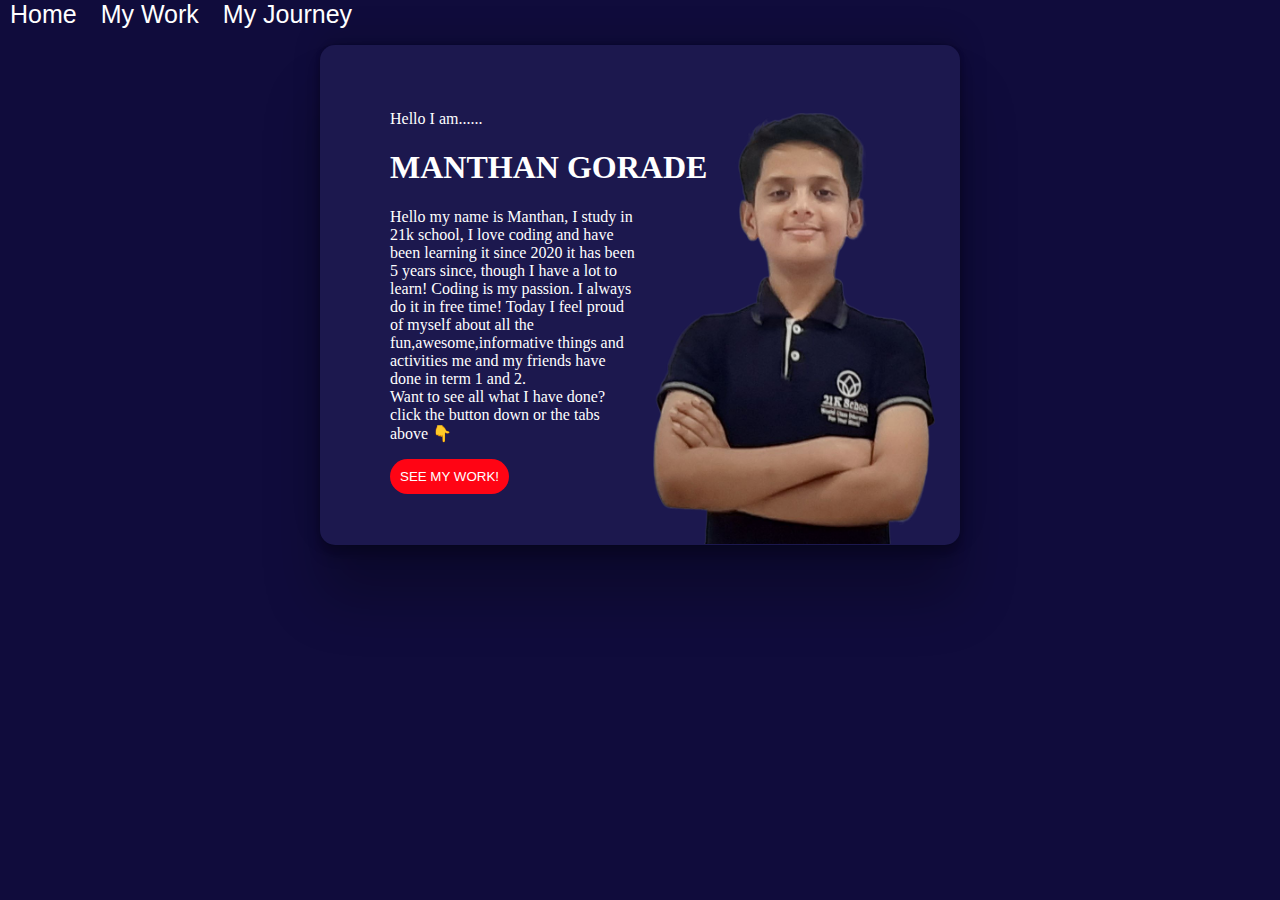
<file: index.html>
<!DOCTYPE html>
<html lang="en">
<head>
    <meta charset="UTF-8">
    <meta name="viewport" content="width=device-width, initial-scale=1.0">
    <title>MY SLC</title>
    <link rel="stylesheet" href="style.css">
</head>
<body>
    <div class="navbar">
    <a class="links" href="index.html">Home</a>
    <a class="links" href="MyWork.html">My Work</a>
    <a class="links" href="Journey.html">My Journey</a>
    </div>
    <div class="MainDiv">
    <div class="AboutMe">
        <p style="color: white;">Hello I am......</p>
        <h1 style="color: white;">MANTHAN GORADE</h1>
        <p class="introtext">Hello my name is Manthan, I study in 21k school, I love coding and have been learning it since 2020 it has been 5 years since, though I have a lot to learn!
            Coding is my passion. I always do it in free time!
            Today I feel proud of myself about all the fun,awesome,informative things and activities me and my friends have done in term 1 and 2. <br>
            Want to see all what I have done? click the button down or the tabs above 👇
        </p>
        <a href="MyWork.html" ><button id="MyWorkbtn">SEE MY WORK!</button></a>
    </div>
    <img height="450px" width="325px" id="MyImage" src="images/MyPhoto.png" alt="My picture">
    </div>
</body>
</html>
</file>
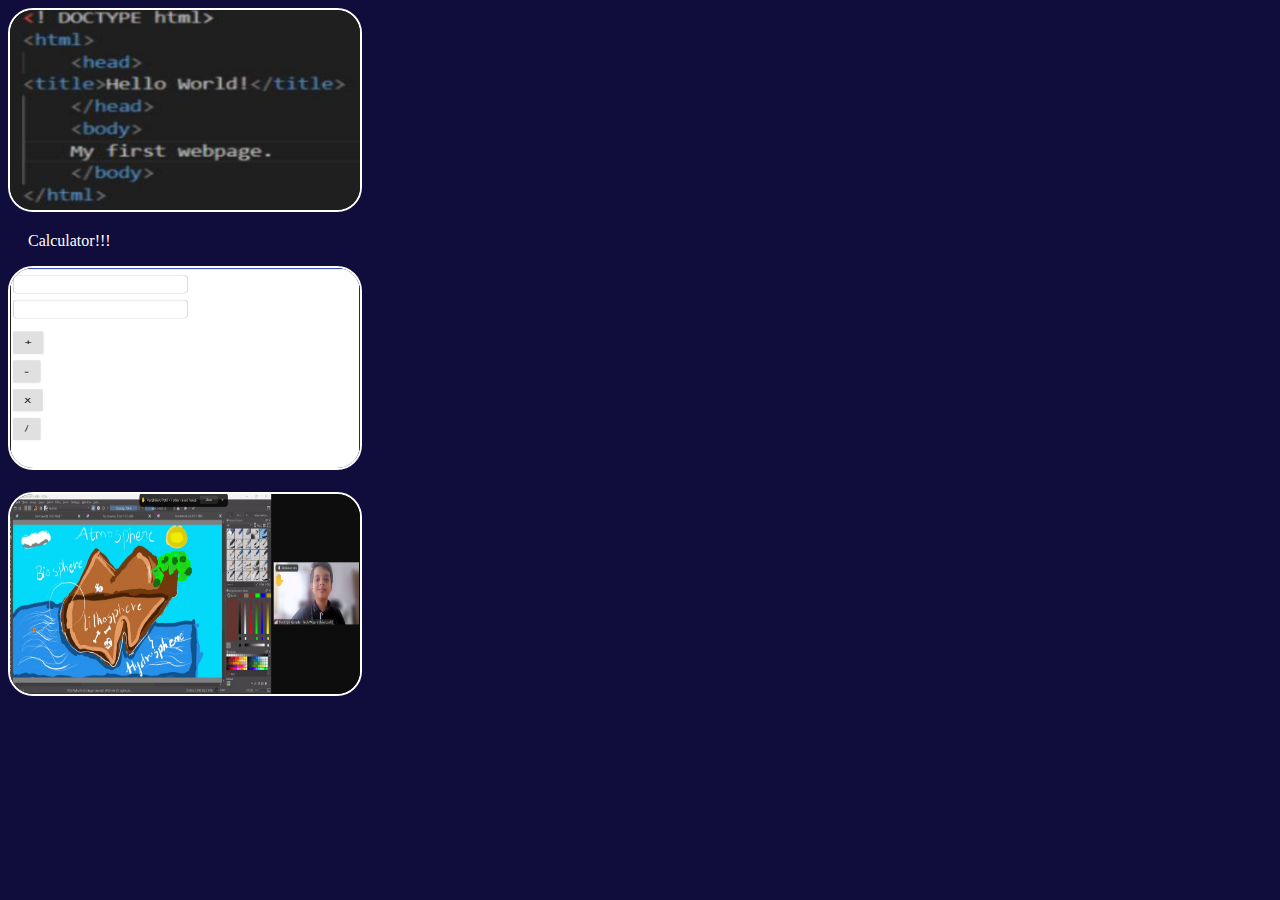
<file: Coth.html>
<!DOCTYPE html>
<html lang="en">
<head>
    <meta charset="UTF-8">
    <meta name="viewport" content="width=device-width, initial-scale=1.0">
    <title>Coth</title>
</head>
<body style="background-color: rgb(16,12,60);">
    <style>
        .textstyle{
            border: solid 2.5px white;
            border-radius: 25px;
            height:"200px";
            width: "350px";
        }
    </style>
    <img class="textstyle" height="200px" width="350px" src="images/Coth Activity.png" alt="First bit of code while learning html">
    <br>
    <p style="color: white; margin-left: 20px;">Calculator!!!</p>
    <img class="textstyle" height="200px" width="350px" src="images/calculatorpic.png" alt="">
    <br><br>
    <img class="textstyle" height="200px" width="350px" src="images/KritaART.jpg" alt="">
</body>
</html>
</file>
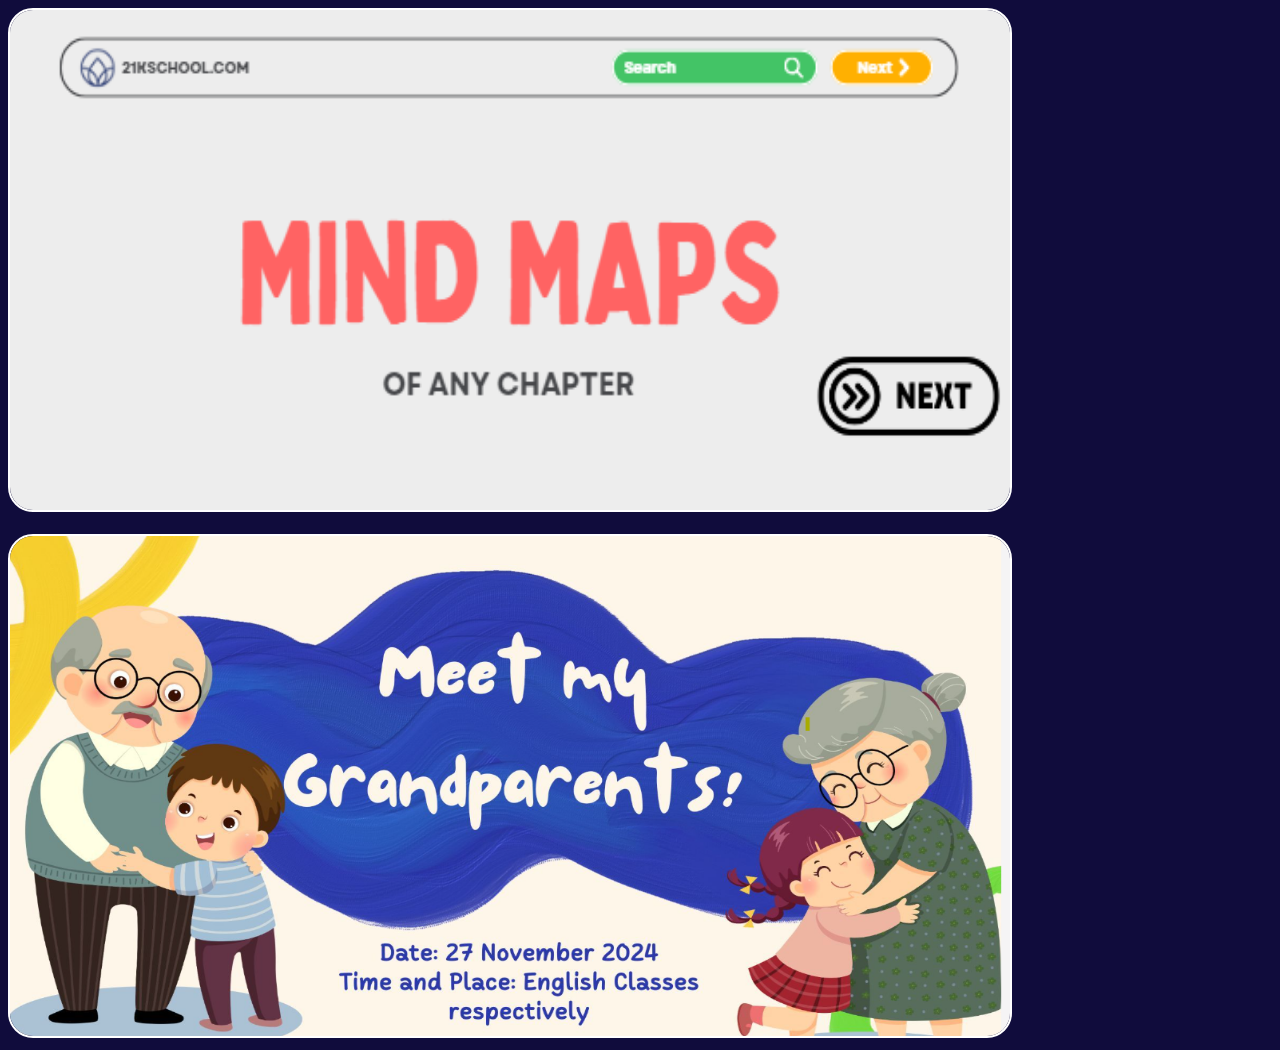
<file: English.html>
<!DOCTYPE html>
<html lang="en">
<head>
    <meta charset="UTF-8">
    <meta name="viewport" content="width=device-width, initial-scale=1.0">
    <title>English</title>
</head>
<body style="background-color: rgb(16,12,60);">
    <style>
    .imagestyle{
        border: solid 2.5px white;
        border-radius: 25px;
        height: 500px;
        width: 1000px;
    }
    </style>
    <img class="imagestyle" src="images/English MindMaps.png" alt="">
    <br><br>
    <img class="imagestyle" src="images/EnglishMeetmygranny.png" alt="">
</body>
</html>
</file>
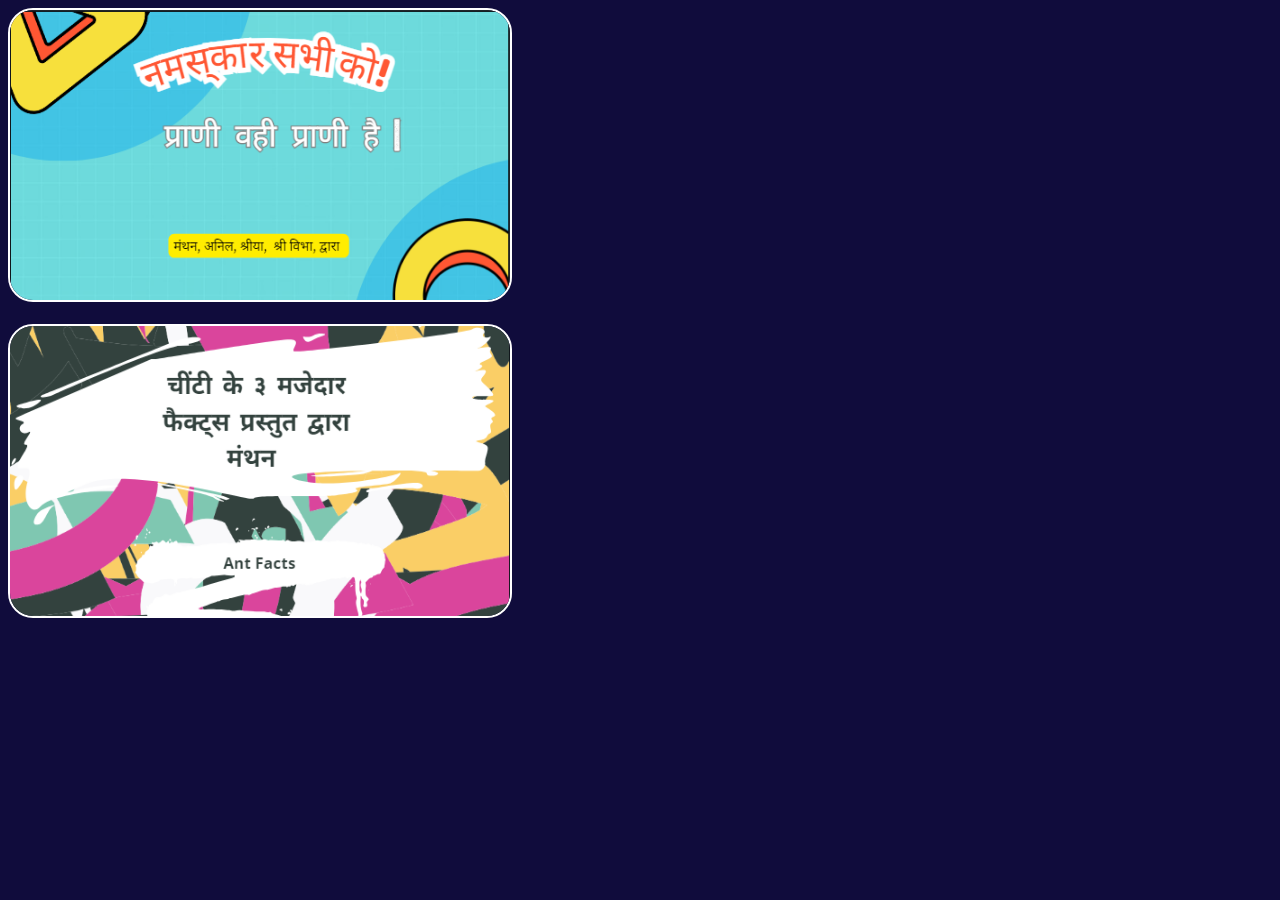
<file: hindi.html>
<!DOCTYPE html>
<html lang="en">
<head>
    <meta charset="UTF-8">
    <meta name="viewport" content="width=device-width, initial-scale=1.0">
    <title>Hindi</title>
</head>
<body style="background-color: rgb(16,12,60);">
    <style>
        .imagestyle{
            border: solid 2.5px white;
            border-radius: 25px;
            height: 290px;
            width: 500px;
    }
    </style>
    <img class="imagestyle" src="images/hindiActivity1.png" alt="">
    <br><br>
    <img class="imagestyle" src="images/hindiactivity2.png" alt="">
</body>

</html>
</file>
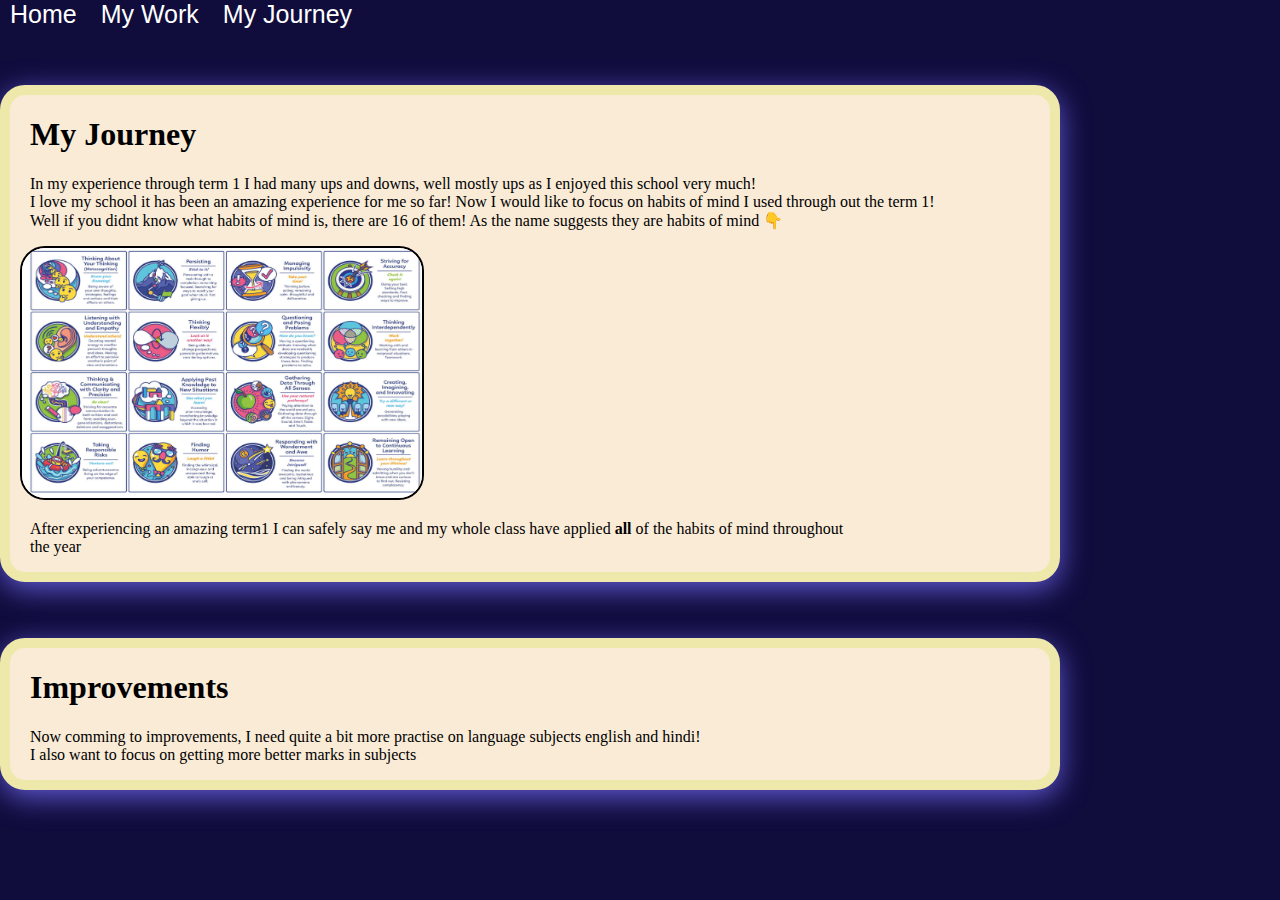
<file: Journey.html>
<!DOCTYPE html>
<html lang="en">
<head>
    <meta charset="UTF-8">
    <meta name="viewport" content="width=device-width, initial-scale=1.0">
    <title>Journey</title>
    <link rel="stylesheet" href="style3.css">
</head>
<body>
    <div class="navbar">
        <a class="links" href="index.html">Home</a>
        <a class="links" href="MyWork.html">My Work</a>
        <a class="links" href="Journey.html">My Journey</a>
    </div>
    <div class="container">
        <h1 class="text">My Journey</h1>
        <p class="text">In my experience through term 1 I had many ups and downs, well mostly ups as I enjoyed this school very much! <br>
            I love my school it has been an amazing experience for me so far! Now I would like to focus on habits of mind I used through out the term 1!
        <br> Well if you didnt know what habits of mind is, there are 16 of them!
        As the name suggests they are habits of mind 👇
        </p>
        <img class="imagestyle" src="images/HOMS.png" alt="">
        <p class="text">After experiencing an amazing term1 I can safely say me and my whole class have applied <b>all</b> of the habits of mind throughout <br>
        the year</p>
    </div>
    <div class="container">
        <h1 class="text">Improvements</h1>
        <p class="text">Now comming to improvements, I need quite a bit more practise on language subjects english and hindi! <br>
            I also want to focus on getting more better marks in subjects
        </p>
    </div>
</body>
</html>
</file>
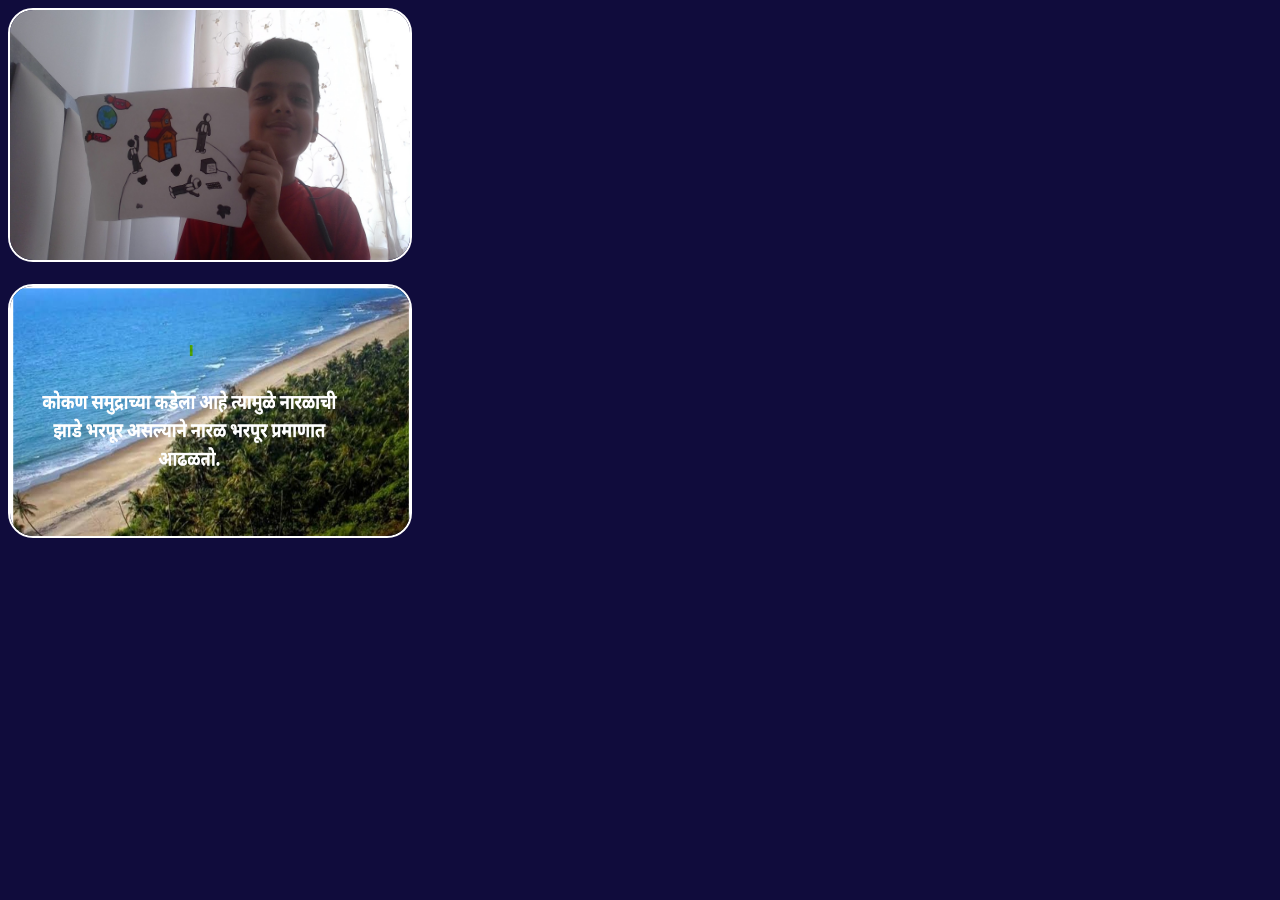
<file: Marathi.html>
<!DOCTYPE html>
<html lang="en">
<head>
    <meta charset="UTF-8">
    <meta name="viewport" content="width=device-width, initial-scale=1.0">
    <title>Marathi</title>
</head>
<body style="background-color: var(--mycolor);">
    <style>
        :root {
            --mycolor: rgb(16,12,60);
        }
        .imagestyle{
            border: solid 2.5px white;
            border-radius: 25px;
            height: 250px;
            width: 400px;
    }
    </style>
    <img class="imagestyle" src="images/Marathidrawactivity.jpg" alt="Chandravarti Shala activity">
    <br><br>
    <img class="imagestyle" src="images/marathikonkan activity.png" alt="Presentation of Konkan">
</body>
</html>
</file>
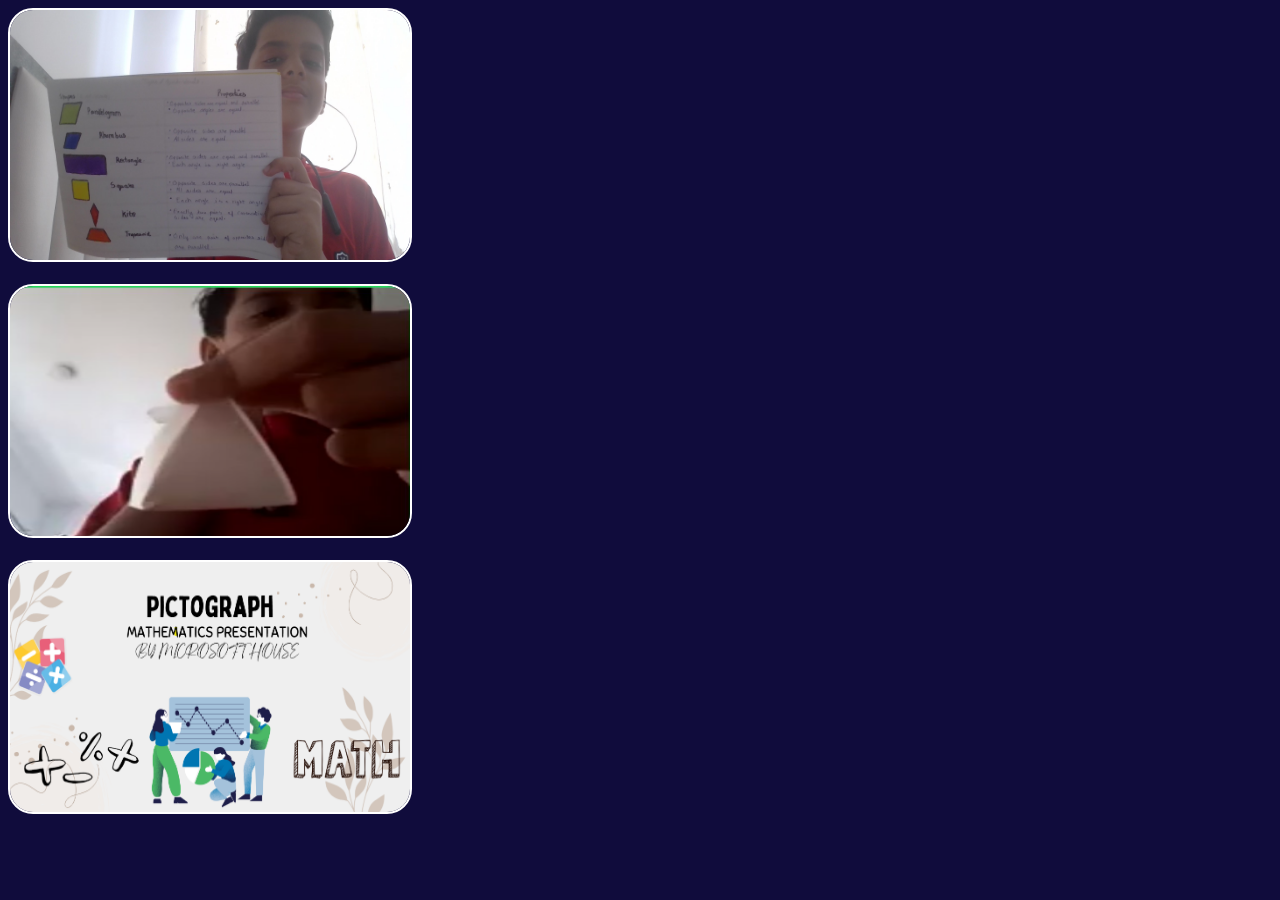
<file: Math.html>
<!DOCTYPE html>
<html lang="en">
<head>
    <meta charset="UTF-8">
    <meta name="viewport" content="width=device-width, initial-scale=1.0">
    <title>Maths Work</title>
</head>
<body style="background-color: var(--mycolor);">
    <style>
        :root {
            --mycolor: rgb(16,12,60);
        }
    .imagestyle{
        border: solid 2.5px white;
        border-radius: 25px;
        height: 250px;
        width: 400px;
    }
    </style>
    <img class="imagestyle" src="images/math pic.png" alt="elementary shapes activity">
    <br>  <br>
    <img class="imagestyle" src="images/mathpic2.png" alt="3D shapes net activity">
    <br><br>
    <img class="imagestyle" src="images/mathflipclasspic.png" alt="">
</body>
</html>
</file>
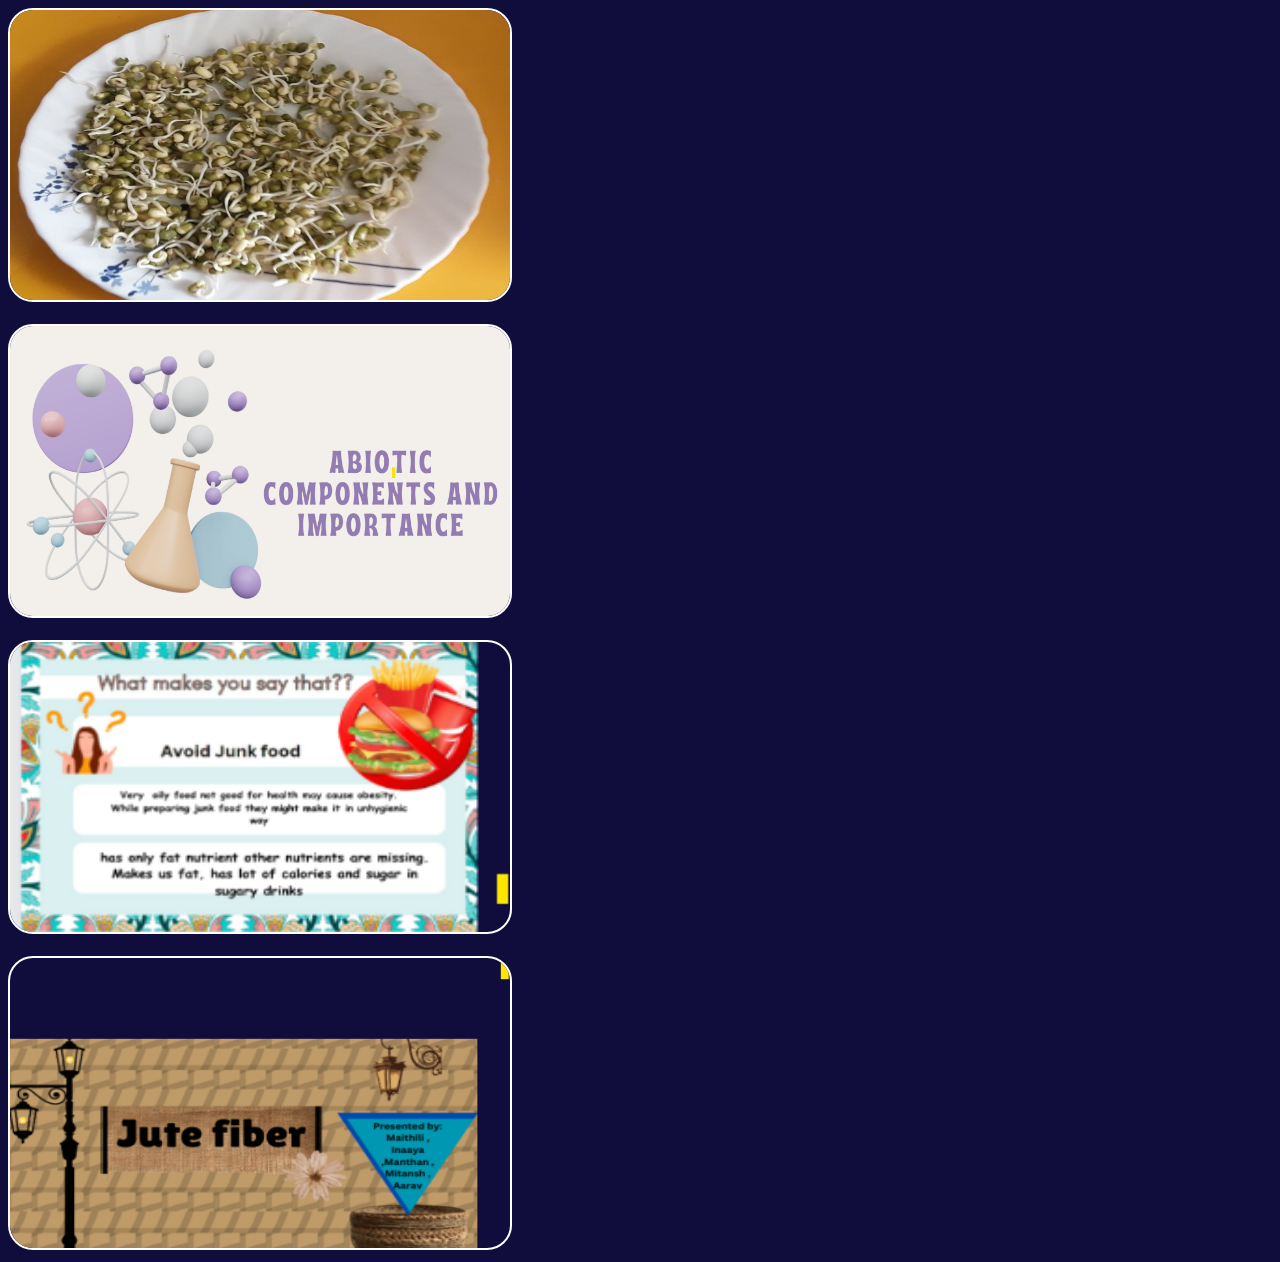
<file: Science.html>
<!DOCTYPE html>
<html lang="en">
<head>
    <meta charset="UTF-8">
    <meta name="viewport" content="width=device-width, initial-scale=1.0">
    <title>Document</title>
</head>
<body style="background-color: rgb(16,12,60);">
    <style>
        .imagestyle{
            border: solid 2.5px white;
            border-radius: 25px;
            height: 290px;
            width: 500px;
    }
    </style>
    <img class="imagestyle" src="images/Sciencesproutactivity.png" alt="sprout Acitvity">
    <br><br>
    <img class="imagestyle" src="images/scienceactivity1.png" alt="Science Activtity">
    <br><br>
    <img class="imagestyle" src="images/junkfoodbad.png" alt="">
    <br><br>
    <img class="imagestyle" src="images/jutefibre.png" alt="">
</body>
</html>
</file>
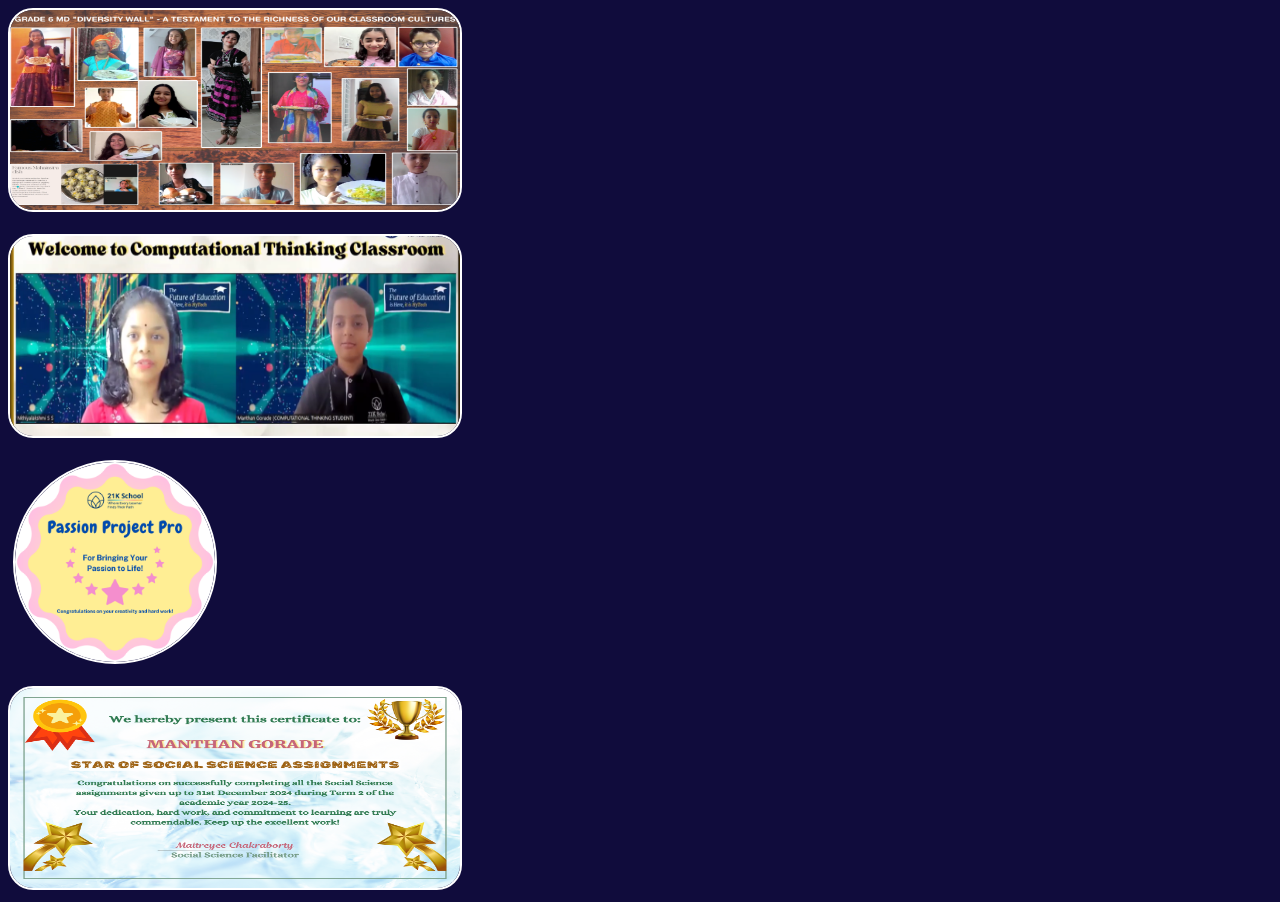
<file: SST.html>
<!DOCTYPE html>
<html lang="en">
<head>
    <meta charset="UTF-8">
    <meta name="viewport" content="width=device-width, initial-scale=1.0">
    <title>SST</title>
</head>
<body style="background-color: rgb(16,12,60);">
    <img style="border: solid 2.5px white; border-radius: 25px; margin-right: 5px;" height="200px" width="450px" src="images/Diversity Wall.png" alt="Diversity Wall"><br> <br>
    <img style="border: solid 2.5px white; border-radius: 25px;" src="images/Common Assembly.png" height="200px" width="450px" alt="CommonAssembly"><br> <br>
    <img style="border: solid 2.5px white; border-radius: 100%; margin-left: 5px;" height="200px" width="200px" src="images/Passion+Project+Pro.png" alt="PassionProjectProBadge"> <br> <br>
    <img style="border: solid 2.5px white; border-radius: 25px; " height="200px" width="450px" src="images/HWCOMPLETION.png" alt="HW completion certificate">
</body>
</html>
</file>
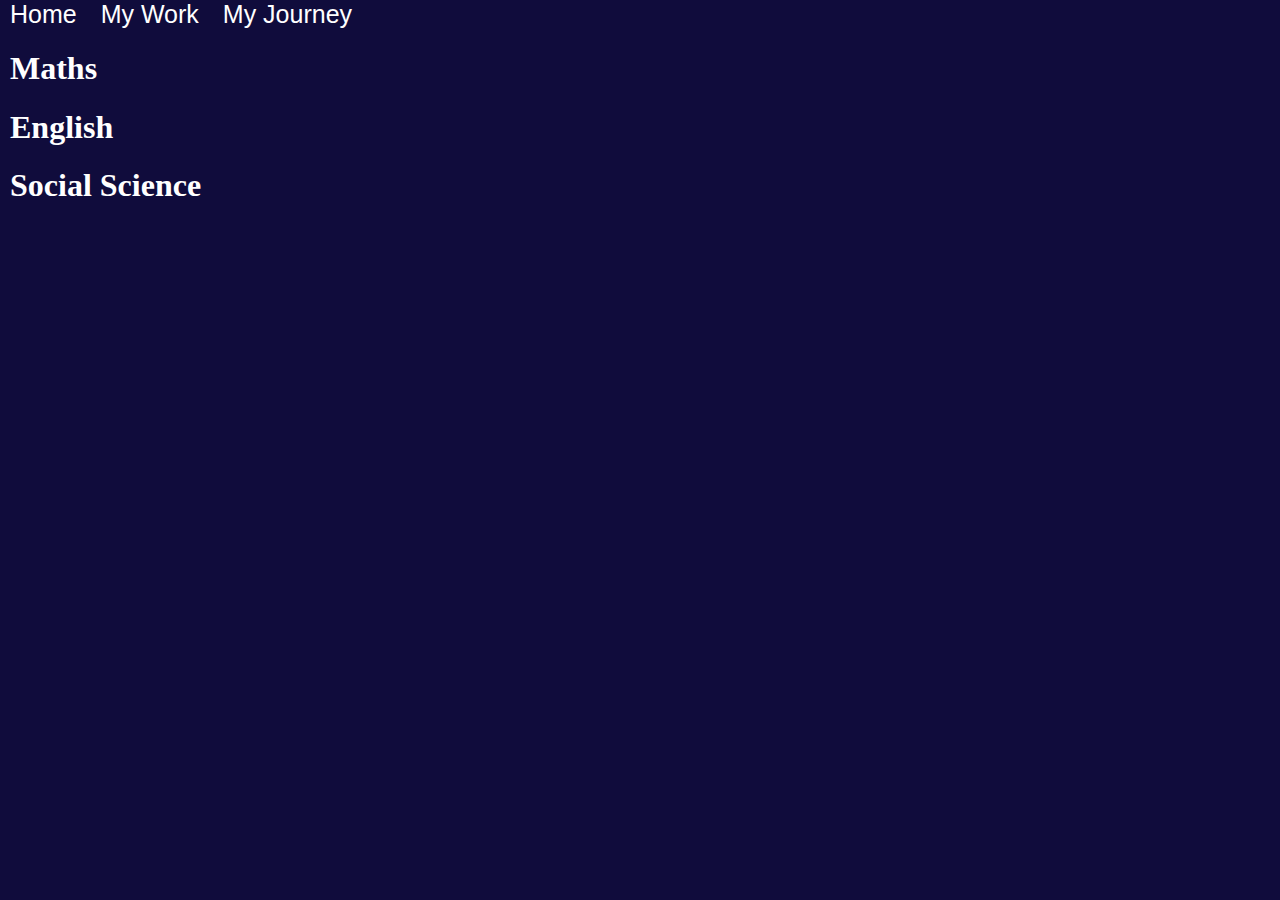
<file: SLC-project/MyWork.html>
<!DOCTYPE html>
<html lang="en">
<head>
    <meta charset="UTF-8">
    <meta name="viewport" content="width=device-width, initial-scale=1.0">
    <title>MyWork</title>
    <link rel="stylesheet" href="style2.css">
</head>
<body>
    <div class="navbar">
        <a class="links" href="index.html">Home</a>
        <a class="links" href="MyWork.html">My Work</a>
        <a class="links" href="Journey.html">My Journey</a>
     </div>
     <div class="Maths">
        <h1 class="Headings">Maths</h1>
     </div>
     <div class="English">
        <h1 class="Headings">English</h1>
     </div>
     <div class="Social Science">
        <h1 class="Headings">Social Science</h1>
     </div>
</body>
</html>
</file>
<file: style.css>
body { 
    margin: 0; 
    background-color: rgb(16,12,60);
    margin: 0;
    padding: 0;
    height: 100%;
}

.navbar {
    position: relative; /* Fixes the navbar to the top-left corner */
    top: 0;

}

.links {
    margin: 10px;
    font-size: 25px;
    text-decoration: none;
    cursor: pointer;
    color: white;
    font-family: 'Gill Sans', 'Gill Sans MT', Calibri, 'Trebuchet MS', sans-serif;
}

.links:hover{
    color: grey;
}

#MyImage{
    position: relative;
    left: 265px;
    display: block;
    transform: translateY(-335px);
}
.AboutMe{
    position: relative;
    top: 65px;
    margin-left: 20px;
}
.introtext{
    color: white;
    max-width: 250px;

}
.MainDiv{
    margin-left: 7px;
    margin: auto;
    width: 500px;
    height: 500px;
    padding-left: 50px;
    padding-right: 90px;
    box-shadow: rgba(0, 0, 0, 0.25) 0px 54px 55px, rgba(0, 0, 0, 0.12) 0px -12px 30px, rgba(0, 0, 0, 0.12) 0px 4px 6px, rgba(0, 0, 0, 0.17) 0px 12px 13px, rgba(0, 0, 0, 0.09) 0px -3px 5px;
    border-radius: 15px;
    background-color: rgb(28, 24, 78);
}

#MyWorkbtn{
    padding: 10px;
    background-color: rgb(256,4,20);
    color: white;
    border: none;
    border-radius: 25px;
}

#MyWorkbtn:hover{
    color: rgb(256,4,20);
    background-color: white;
}
</file>
<file: style3.css>
body { 
    margin: 0; 
    background-color: rgb(16,12,60);
}

.navbar {
    position: relative; /* Fixes the navbar to the top-left corner */
    top: 0;
}

.links {
    margin: 10px;
    font-size: 25px;
    text-decoration: none;
    cursor: pointer;
    color: white;
    font-family: 'Gill Sans', 'Gill Sans MT', Calibri, 'Trebuchet MS', sans-serif;
}

.links:hover{
    color: grey;
}

.text{
    color: black;
    margin-left: 20px;
}
.container{
    margin-top: 3.5rem;
    background-color: antiquewhite;
    width: 65rem;
    border-radius: 25px;
    height: auto;
    border: solid 10px palegoldenrod;
    box-shadow: rgb(98, 90, 212) 0px 7px 29px 0px;
}

.imagestyle{
    border: solid 2.5px black;
    border-radius: 25px;
    height: 250px;
    width: 400px;
    margin-left: 10px;
}
</file>
<file: SLC-project/style2.css>
body { 
    margin: 0; 
    background-color: rgb(16,12,60);
}

.navbar {
    position: relative; /* Fixes the navbar to the top-left corner */
    top: 0;
}

.links {
    margin: 10px;
    font-size: 25px;
    text-decoration: none;
    cursor: pointer;
    color: white;
    font-family: 'Gill Sans', 'Gill Sans MT', Calibri, 'Trebuchet MS', sans-serif;
}

.links:hover{
    color: grey;
}


.Headings{
    color: white;
    margin-left: 10px;
}
</file>
